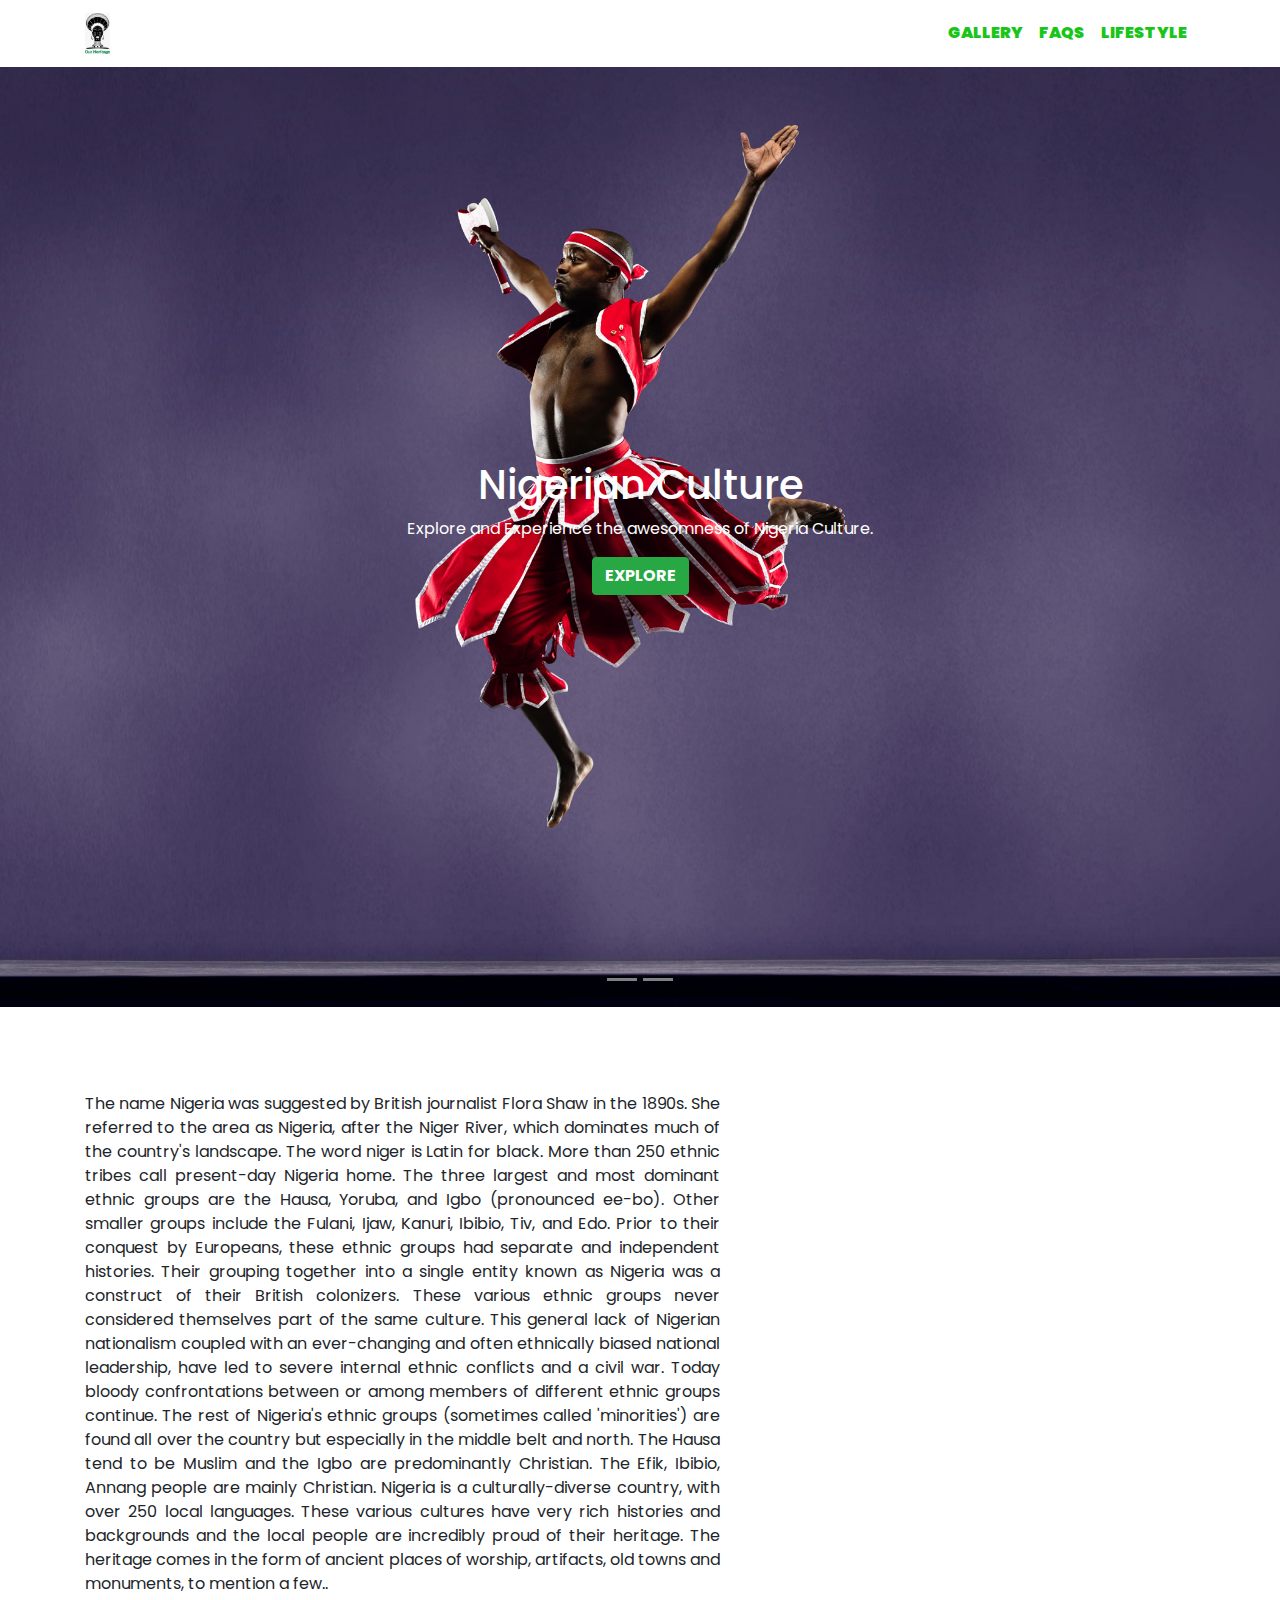
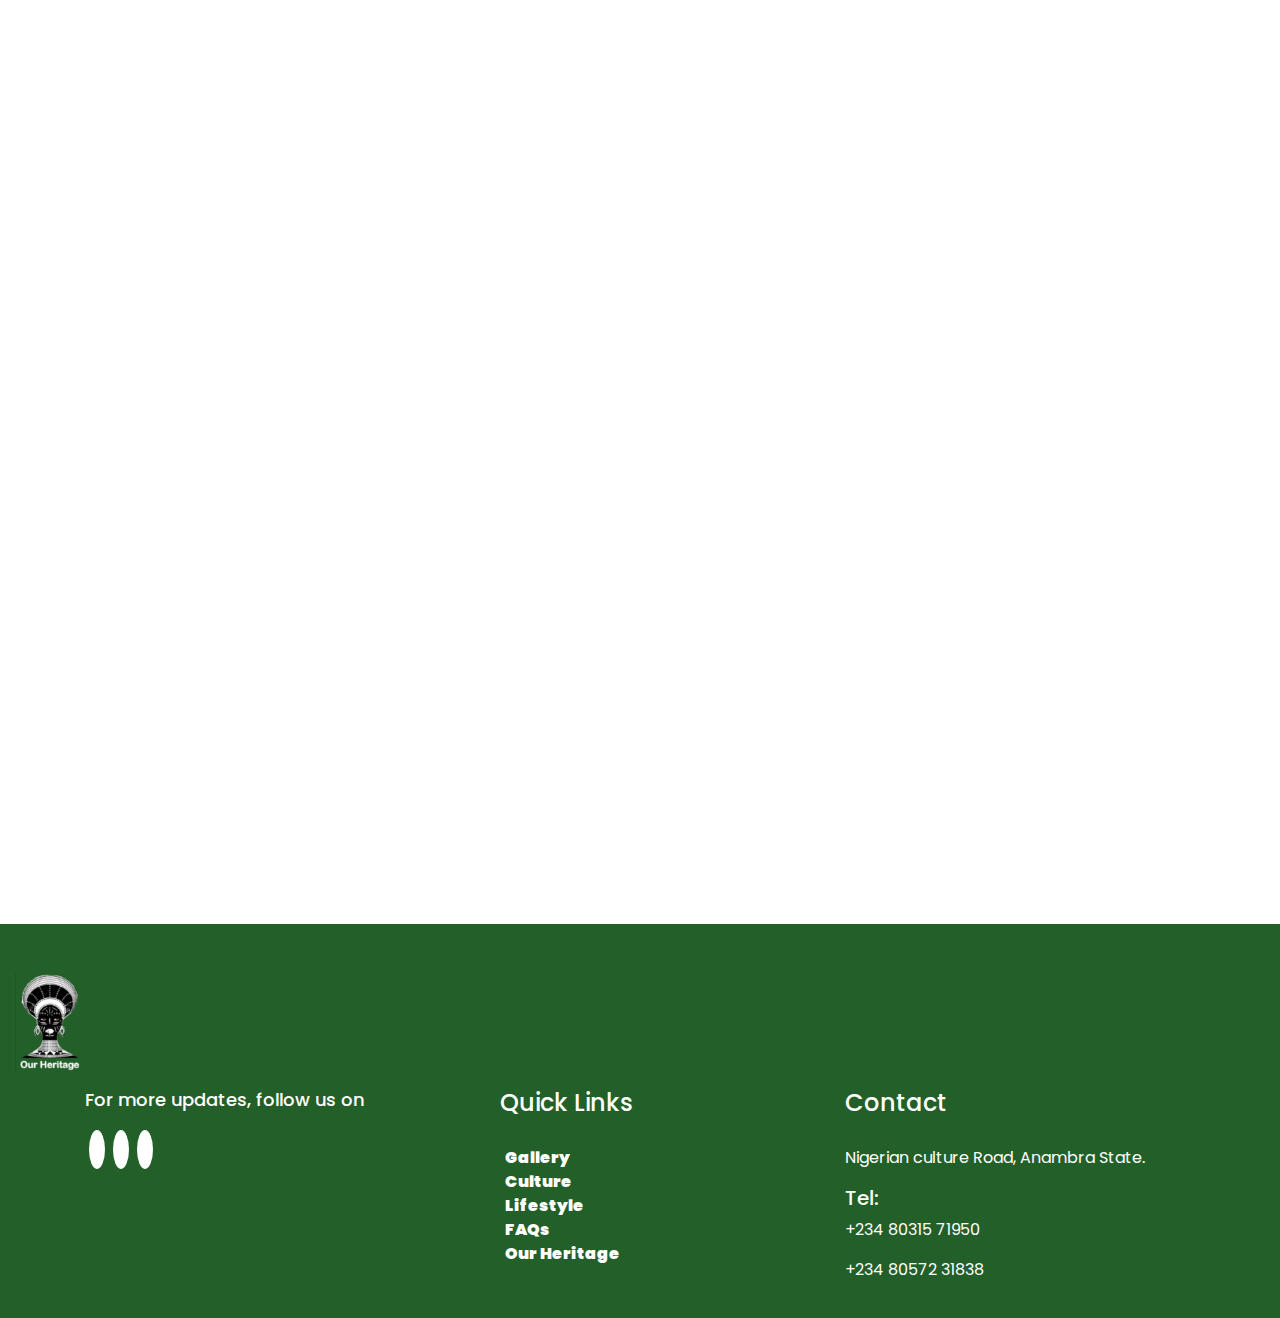
<file: index.html>
<!DOCTYPE html>
<html lang="eng">
<html>
<head>
	<meta charset="UTF-8">
    <meta name="viewport" content="width=device-width, initial-scale=1.0">
    <meta http-equiv="X-UA-Compatible" content="ie=edge">
	<title>Index page</title>
	<link rel="stylesheet" href="https://stackpath.bootstrapcdn.com/bootstrap/4.3.1/css/bootstrap.min.css"integrity="sha384-ggOyR0iXCbMQv3Xipma34MD+dH/1fQ784/j6cY/iJTQUOhcWr7x9JvoRxT2MZw1T" crossorigin="anonymous">
    <link rel="stylesheet" href="https://use.fontawesome.com/releases/v5.6.3/css/all.css" integrity="sha384-UHRtZLI+pbxtHCWp1t77Bi1L4ZtiqrqD80Kn4Z8NTSRyMA2Fd33n5dQ8lWUE00s/" crossorigin="anonymous">

    <link rel="stylesheet" href="css/index.css" />
    <link rel="stylesheet" href="https://cdnjs.cloudflare.com/ajax/libs/animate.css/3.7.2/animate.min.css">
    <script src="https://cdnjs.cloudflare.com/ajax/libs/wow/1.1.2/wow.min.js"></script>
	<link rel="stylesheet" href="https://cdnjs.cloudflare.com/ajax/libs/animate.css/3.7.0/animate.css">
</head>
<body>
<!-- NAVBAR STARTS -->

	<div class="mt-5">
        <nav class="navbar navbar-expand-lg navbar-light scrolling-navbar fixed-top">
            <div class="container">
                <a class="navbar-brand" href="index.html"><img style="width: 25px;" src="logo.jpg"
                        alt=""></a>
                <button class="navbar-toggler" data-target="#my-nav" data-toggle="collapse" aria-controls="my-nav"
                    aria-expanded="false" aria-label="Toggle navigation">
                    <span class="navbar-toggler-icon"></span>
                </button>
                <div id="my-nav" class="collapse navbar-collapse">
                    <ul class="navbar-nav ml-auto">
                        <li class="nav-item active">
                            <a class="nav-link text-dark" href="gallery.html">GALLERY</a>
                        </li>
                        <li class="nav-item">
                            <a class="nav-link text-dark" href="faq.html">FAQS</a>
                        </li>
                            <li class="nav-item">
                            <a class="nav-link text-dark" href="lifestyle.html">LIFESTYLE</a>
                        </li>

                    </ul>
                </div>
            </div>

        </nav>
    </div>
    <!-- NAVBAR END!! -->


<!-- CAROUSEL BEGINS -->
    <section >
    <div id="slider-animation" class="carousel slide" data-ride="carousel"style="height: 50%;">

  <!-- Indicators -->
  <ul class="carousel-indicators">
    <li class="d-none d-md-block" data-target="#slider-animation" data-slide-to="0" class="active"></li>
    <li class="d-none d-md-block" data-target="#slider-animation" data-slide-to="1"></li>
    <!-- <li data-target="#slider-animation" data-slide-to="2"></li> -->
  </ul>

  <!-- The slideshow -->
  <div class="carousel-inner " >
    <div class="carousel-item active ">
      <img class="slider" src="slider1.jpg"  alt="Los Angeles">
        <div class="text-box  ">
            <h1 class="wow slideInRight  " data-wow-duration="2s">Nigerian Culture</h1>
            <p class="wow fadeInUp " data-wow-duration="2s">Explore and Experience the awesomness of Nigeria Culture.</p>
            <button class="btn btn-success">
            	<a href="heritage.html">EXPLORE</a>
            </button>
        </div>
    </div>
    <!-- <div class="carousel-item">
      <img class="slider"  src="slider2.jpg"  alt="slider2">
    <div class="text-box ">
            <h1 class="wow slideInUp" data-wow-duration="2s" >Nigerian Culture</h1>
            <p class="wow fadeInDown" data-wow-duration="2s">Explore and Experience the awesomness of Nigeria Culture. </p>
            <button class="btn btn-success">
            	<a href="heritage.html">EXPLORE</a>
            </button>
        </div>
    </div> -->
    <div class="carousel-item">
      <img class="slider" src="slider3.jpg"  alt="slider3">
    <div class="text-box ">
            <h1 class="wow fadeInUp" data-wow-duration="2s">Nigerian Culture</h1>
            <p class="wow fadeInUp" data-wow-duration="2s">Explore and Experience the awesomness of Nigeria Culture. </p>
            <button class="btn btn-success">
            	<a href="heritage.html">EXPLORE</a>
            </button>
        </div>
    </div>
  </div>

  <!-- Left and right controls -->
  
</div>
</div>
    
</section>
<!-- CAROUSEL ENDS!! -->


<!-- ABOUT OUR HERITAGE -->
<div class="container ">
<div class="row pt-5">
	<div class="col-12 col-lg-7   text-justify">
		<h2 class="display-2 heritage text-center wow fadeInLeft" data-wow-duration="4s" >ABOUT OUR HERITAGE</h2>
		<p> The name Nigeria was suggested by British journalist Flora Shaw in the 1890s. She referred to the area as Nigeria, after the Niger River, which dominates much of the country's landscape. The word niger is Latin for black.

			More than 250 ethnic tribes call present-day Nigeria home. The three largest and most dominant ethnic groups are the Hausa, Yoruba, and Igbo (pronounced ee-bo). Other smaller groups include the Fulani, Ijaw, Kanuri, Ibibio, Tiv, and Edo. Prior to their conquest by Europeans, these ethnic groups had separate and independent histories. Their grouping together into a single entity known as Nigeria was a construct of their British colonizers. These various ethnic groups never considered themselves part of the same culture. This general lack of Nigerian nationalism coupled with an ever-changing and often ethnically biased national leadership, have led to severe internal ethnic conflicts and a civil war. Today bloody confrontations between or among members of different ethnic groups continue.


		 The rest of Nigeria's ethnic groups (sometimes called 'minorities') are found all over the country but especially in the middle belt and north. The Hausa tend to be Muslim and the Igbo are predominantly Christian. The Efik, Ibibio, Annang people are mainly Christian.
		 Nigeria is a culturally-diverse country, with over 250 local languages. These various cultures have very rich histories and backgrounds and the local people are incredibly proud of their heritage. The heritage comes in the form of ancient places of worship, artifacts, old towns and monuments, to mention a few..</p>
	</div>
	<div class="col-12 pt-5 col-lg-5 d-block  wow fadeInDown" data-wow-duration="2s">
		<img src="heri1.png" style="width: 100%; height: 80%;">
	</div>
</div>
</div>
<!-- OUR HERITAGE ENDS -->

<!-- LIFE STYLE -->
<div class="container pt-5">
<div class="row">
	<div class="col-6 col-md-3 culture">
		<div class="border border-success  shadow p-3 mb-5 bg-white rounded wow fadeInLeft" data-wow-duration="4s">
			<img style="width: 100%;" src="food.jpg">
			<center>
				<a class="text-success" href="culture.html#food">FOOD</a>
			</center>
		</div>
		
	</div>
	<div class="col-6 col-md-3 culture">
		<div class="border border-success  shadow p-3 mb-5 bg-white rounded wow fadeInLeft" data-wow-duration="4s">
			<img style="width: 100%;" src="religion.jpg">
			<center>
				<a class="text-success" href="culture.html#Religion">RELIGION</a>
			</center>	
		</div>
		
	</div>
	<div class="col-6 col-md-3 culture">
		<div class="border border-success  shadow p-3 mb-5 bg-white rounded wow fadeInRight" data-wow-duration="4s">
			<img style="width: 78%;" src="attire.jpg">
			<center>
				<a  class="text-success"href="culture.html#attire">ATTIRE</a>
			</center>
		</div>
		
	</div>

	<div class="col-6 col-md-3 culture">
		<div class="border border-success  shadow p-3 mb-5 bg-white rounded wow fadeInRight" data-wow-duration="4s">
			<img style="width: 100%;" src="lang.jpg">
			<center>
				<a class="text-success" href="culture.html#Language">LANGUAGE</a>
			</center>
		</div>
		
	</div>
</div>

<!-- LIFE STYLE ENDS -->


<!-- OUR STORY -->
<div class="display-2 heritage pt-5 text-center wow fadeInRight" data-wow-duration="4s">
		Our Story
	</div>
<div class="row  pt-3">
	
	<div class="col-12 col-md-4">
		<div class="shadow p-3 mb-5 bg-white rounded wow fadeInUp"data-wow-duration="4s">
			<h4 class="heritage text-center">IGBO</h4>
			<p class="text-justify">The Igbo are the second largest group of people living in southern Nigeria. They are one of the three major tribes in Nigeria. The Although Igbos are mostly Christians today, they have a deep and original culture.
			<P class="text-justify pt-2">
			Eri, the god-like founder of Nri, is believed to have settled the region around 948 with other related Igbo cultures following after in the 13th century. The first Eze Nri (King of Nri) Ìfikuánim followed directly after him. According to Igbo oral tradition, his reign started in 1043.......<a href="lifestyle.html#igboOrigin">READ MORE</a></p>
		</P>
		</div>
	</div>

   <div class="col-12 col-md-4">
	<div class="shadow p-3 mb-5 bg-white rounded wow fadeInRight" data-wow-duration="4s">
		<h4 class="heritage text-center">HAUSA</h4>
		<p class="text-justify">The Hausa states, also known as the Hausaland, were independent political entities founded by the Hausa people, and situated between the River Niger and Lake Chad.Irrespective of their placements, they had a common language, laws, and customs. The Hausas specialized in blacksmithing, fishing, hunting, agriculture, and salt-mining. By around the 1500s, the northern city of Kano had become the most powerful, and was a major trading center in ivory, gold, slave trade, salt, cloth, leather, and grains...........
		<a href="lifestyle.html#hausaOrigin">READ MORE</a></p>
		
	</div>
</div>

<div class="col-12 col-md-4"> 
<div class=" shadow p-3 mb-5 bg-white rounded wow fadeInRight" data-wow-duration="4s">
	<h4 class="heritage text-center">YORUBA</h4>
	<p class="text-justify">The ''Yorubas'' are the descendants of Ham who was the third son of Noah. They are the direct ancestors of Cush, the son of Ham, and the black Cushite migrants and settlers that refused to go to Africa with the other descendants of Cush and his son Nimrod but that rather chose to settle in the ancient Cities of Mecca and Medina in what is presently known as Saudi Arabia. They were there as settlers for thousands of years and they constituted a prosperous powerful, large and respected minority within the larger Arab community..............<a href="lifestyle.html#yorubaOrigin">READ MORE</a></p>
</div>
</div>
</div>
</div>
<!-- OUR STORY ENDS -->

<!-- footer starts -->
<footer>
	<div class="container-fluid pt-5">
	
			<img class="imgLogo" src="logo2.png" width="70">
	</div>
<div class="container">
	<div class="row pt-3">

        <div class="col-sm-4 col-6">
        	<h4 class="updates">
        		 For more updates, follow us on
        	</h4>
        	<p>
        		<a style="background-color: white;" class="rounded-circle border-0 p-2 m-1" href="https://www.facebook.com">
        			<i class="fab fa-facebook-square text-success"></i>
        		</a>
        		<a style="background-color: white;" class="rounded-circle border-0 p-2 m-1" href="https://www.instagram.com">
        			<i class="fab fa-instagram text-success"></i>
        		</a>
        		<a style="background-color: white;" class="rounded-circle border-0 p-2 m-1" href="https://www.twitter.com">
        			<i class="fab fa-twitter text-success"></i>
        		</a>
        	</p>
        </div>
        <div class="col-sm-4 col-6">
        	<h4 class="Quick">Quick Links</h4>
        	<div>
        		<ul>
        			<li><a href="gallery.html">Gallery</a></li>
        			<li><a href="culture.html">Culture</a></li>
        			<li><a href="lifestyle.html">Lifestyle</a></li>
        			<li><a href="faq.html">FAQs</a></li>
        			<li><a href="heritage.html">Our Heritage</a></li>
        		</ul>
        	</div>
        </div>
        <div class="col-12 col-sm-4">
        	<h4 style="color: white; padding-bottom: 20px;">Contact</h4>
        	<p style="color: white;">Nigerian culture Road, Anambra State.</p>
        	<div>
        		<h5 style="color: white;">Tel:</h5>
        		<p style="color: white;"> +234 80315 71950</p>
        		<p style="color: white;"> +234 80572 31838</p>
        	</div>
        </div>
	</div>	
	</div>
</footer>


    
	<script src="https://cdnjs.cloudflare.com/ajax/libs/jquery/3.4.1/jquery.slim.min.js"></script>
    <script src="https://cdnjs.cloudflare.com/ajax/libs/popper.js/1.15.0/umd/popper.min.js"></script>
    <script src="https://cdnjs.cloudflare.com/ajax/libs/twitter-bootstrap/4.3.1/js/bootstrap.min.js"></script>
   

<script>
	 wow = new WOW(
      {
        animateClass: 'animated',
        offset:       100,
        callback:     function(box) {
          console.log("WOW: animating <" + box.tagName.toLowerCase() + ">")
        }
      }
    );
    wow.init();
    document.getElementById('moar').onclick = function() {
      var section = document.createElement('section');
      section.className = 'section--purple wow fadeInDown';
      this.parentNode.insertBefore(section, this);
    };
</script>

</body>
</html>
</file>
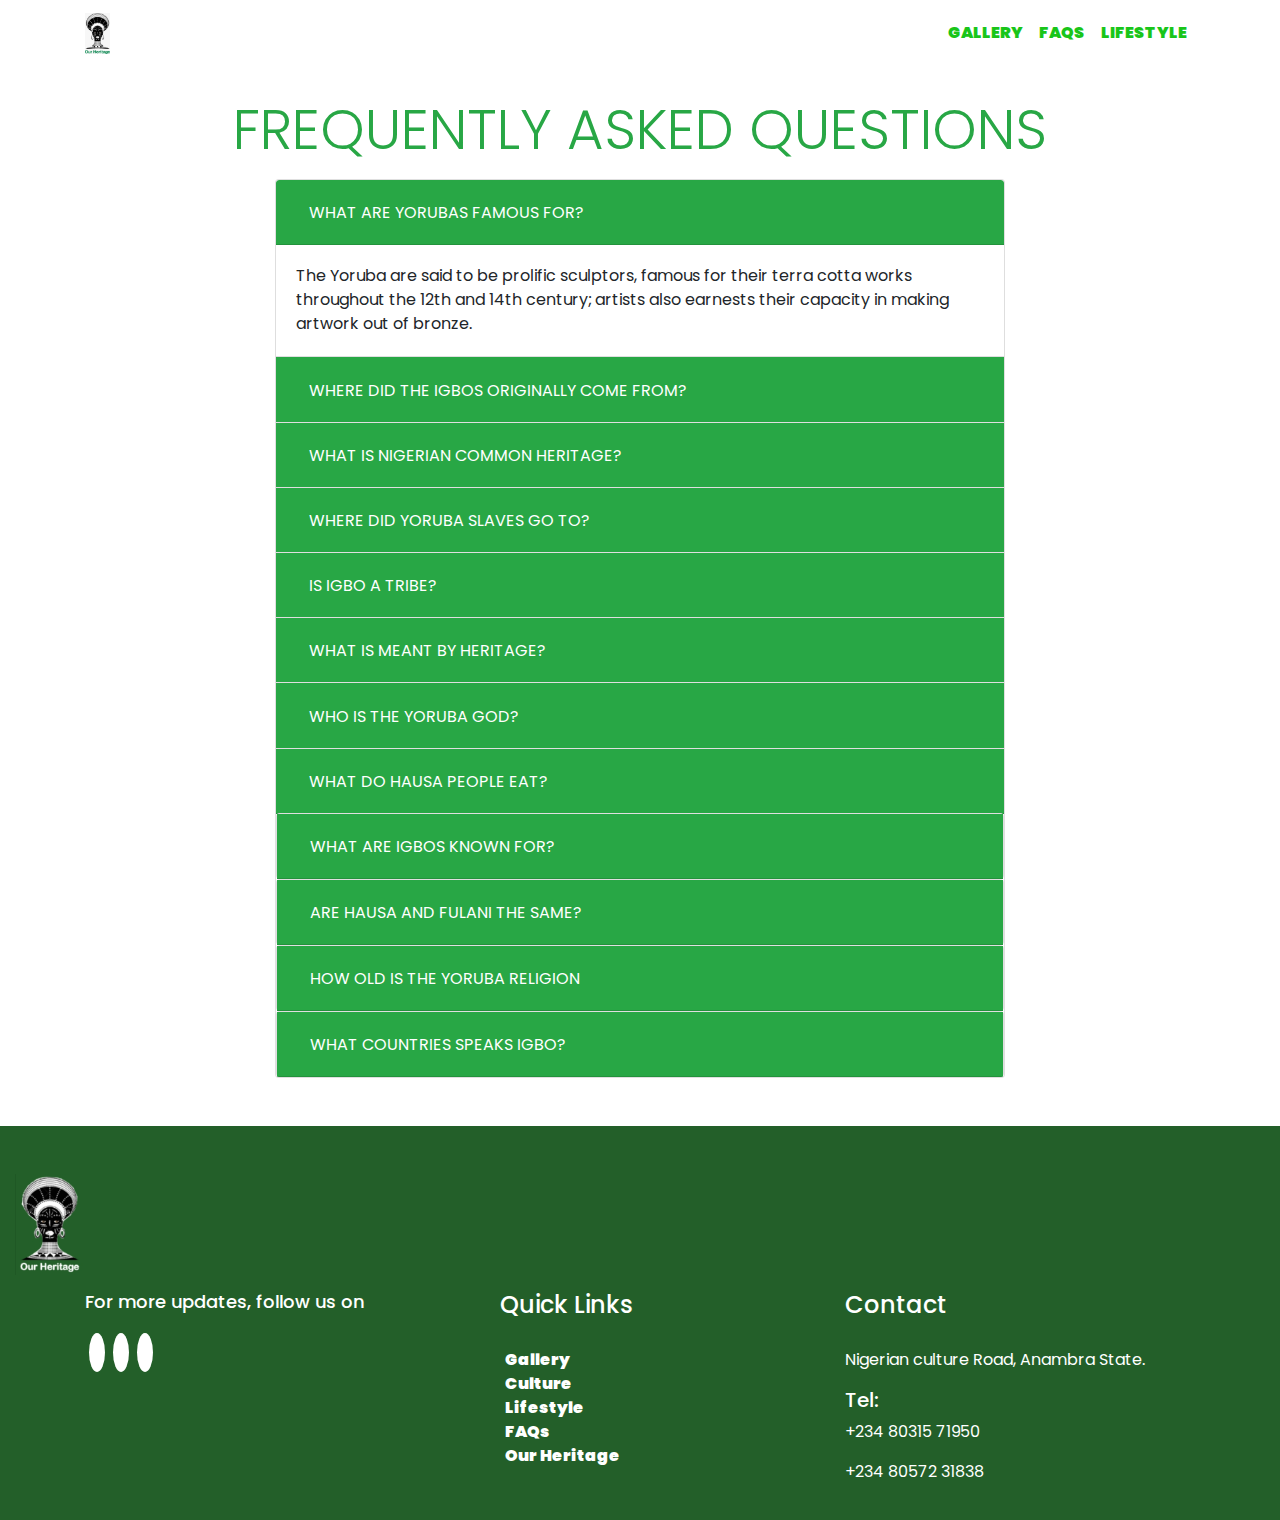
<file: faq.html>
<!DOCTYPE html>
<html lang="eng">
<html>
<head>
	<meta charset="UTF-8">
    <meta name="viewport" content="width=device-width, initial-scale=1.0">
    <meta http-equiv="X-UA-Compatible" content="ie=edge">
	<title>FAQ</title>
	<link rel="stylesheet" href="https://stackpath.bootstrapcdn.com/bootstrap/4.3.1/css/bootstrap.min.css"integrity="sha384-ggOyR0iXCbMQv3Xipma34MD+dH/1fQ784/j6cY/iJTQUOhcWr7x9JvoRxT2MZw1T" crossorigin="anonymous">
    <link rel="stylesheet" href="https://use.fontawesome.com/releases/v5.6.3/css/all.css" integrity="sha384-UHRtZLI+pbxtHCWp1t77Bi1L4ZtiqrqD80Kn4Z8NTSRyMA2Fd33n5dQ8lWUE00s/" crossorigin="anonymous">
    <link rel="stylesheet" type="text/css" href="css/faq.css">
	<link rel="stylesheet" href="css/index.css" />
    <link rel="stylesheet" href="https://cdnjs.cloudflare.com/ajax/libs/animate.css/3.7.2/animate.min.css">
    <script src="https://cdnjs.cloudflare.com/ajax/libs/wow/1.1.2/wow.min.js"></script>
	<link rel="stylesheet" href="https://cdnjs.cloudflare.com/ajax/libs/animate.css/3.7.0/animate.css">
</head>
<body>

<!-- NAVBAR STARTS -->

	<div class="mt-5">
        <nav class="navbar navbar-expand-lg navbar-light scrolling-navbar fixed-top">
            <div class="container">
                <a class="navbar-brand" href="index.html"><img style="width: 25px;" src="logo.jpg"
                        alt=""></a>
                <button class="navbar-toggler" data-target="#my-nav" data-toggle="collapse" aria-controls="my-nav"
                    aria-expanded="false" aria-label="Toggle navigation">
                    <span class="navbar-toggler-icon"></span>
                </button>
                <div id="my-nav" class="collapse navbar-collapse">
                    <ul class="navbar-nav ml-auto">
                        <li class="nav-item active">
                            <a class="nav-link text-dark" href="gallery.html">GALLERY</a>
                        </li>
                        <li class="nav-item">
                            <a class="nav-link text-dark" href="faq.html">FAQS</a>
                        </li>
                            <li class="nav-item">
                            <a class="nav-link text-dark" href="lifestyle.html">LIFESTYLE</a>
                        </li>

                    </ul>
                </div>
            </div>

        </nav>
    </div>
    <!-- NAVBAR END!! -->

    <b>
    	<h1 class="display-4 text-success text-center wow slideInRight pt-5 " data-wow-duration="2s">FREQUENTLY ASKED QUESTIONS</h1>
    </b>	
<div class="container pt-2">
<div class="row mb-5">
<div class="col-12 col-lg-8 offset-lg-2">	
<div class="accordion" id="accordionExample">
  <div class="card ">
    <div class="card-header bg-success" id="headingOne">
      <h2 class="mb-0 ">
        <button  class="display-4 btn btn-xlg btn-link text-white" type="button" data-toggle="collapse" data-target="#collapseOne" aria-expanded="true" aria-controls="collapseOne">
          WHAT ARE YORUBAS FAMOUS FOR? 
          

        </button>

      </h2>
    </div>

    <div id="collapseOne" class="collapse show" aria-labelledby="headingOne" data-parent="#accordionExample">
      <div class="card-body">
        The Yoruba are said to be prolific sculptors, famous for their terra cotta works throughout the 12th and 14th century; artists also earnests their capacity in making artwork out of bronze.
      </div>
    </div>
  </div>
  <div class="card">
    <div class="card-header bg-success" id="headingTwo">
      <h2 class="mb-0">
        <button class="display-4 btn btn-link text-white collapsed" type="button" data-toggle="collapse" data-target="#collapseTwo" aria-expanded="false" aria-controls="collapseTwo">
          WHERE DID THE IGBOS ORIGINALLY COME FROM?
        </button>
      </h2>
    </div>
    <div id="collapseTwo" class="collapse" aria-labelledby="headingTwo" data-parent="#accordionExample">
      <div class="card-body">
        According to popular believe, Nri Kingdom people originated from king-figure Eri. This mysterious king was described as "sky being". Igbos trace their origin back to the divine ancestor. The Nri Kingdom was theocratic or religion-oriented state of the central area of Igbo territory.
      </div>
    </div>
  </div>
  <div class="card">
    <div class="card-header bg-success" id="headingThree">
      <h2 class="mb-0">
        <button class="display-4 btn btn-link text-white collapsed" type="button" data-toggle="collapse" data-target="#collapseThree" aria-expanded="false" aria-controls="collapseThree">
          WHAT IS NIGERIAN COMMON HERITAGE?
        </button>
      </h2>
    </div>
    <div id="collapseThree" class="collapse" aria-labelledby="headingThree" data-parent="#accordionExample">
      <div class="card-body">
        The rest of Nigeria's ethnic groups (sometimes called 'minorities') are found all over the country but especially in the middle belt and north. The Hausa tend to be Muslim and the Igbo are predominantly Christian. The Efik, Ibibio, Annang people are mainly Christian.
      </div>
    </div>
  </div>
  <div class="card">
    <div class="card-header bg-success" id="headingFour">
      <h2 class="mb-0">
        <button class="display-4 btn btn-link text-white collapsed" type="button" data-toggle="collapse" data-target="#collapseFour" aria-expanded="false" aria-controls="collapseFour">
          WHERE DID YORUBA SLAVES GO TO?
        </button>
      </h2>
    </div>
    <div id="collapseFour" class="collapse" aria-labelledby="headingFour" data-parent="#accordionExample">
      <div class="card-body">
        The first Yoruba people who arrived to the United States were imported as slaves from Nigeria and Benin during the Atlantic slave trade.
      </div>
    </div>
  </div>

  <div class="card">
    <div class="card-header bg-success" id="headingFive">
      <h2 class="mb-0">
        <button class="display-4 btn btn-link text-white collapsed" type="button" data-toggle="collapse" data-target="#collapseFive" aria-expanded="false" aria-controls="collapseFive">
          IS IGBO A TRIBE?
        </button>
      </h2>
    </div>
    <div id="collapseFive" class="collapse" aria-labelledby="headingFive" data-parent="#accordionExample">
      <div class="card-body">
        The Igbo people, natively called Ndi Igbo and also spelt as Ibo or Eboe, are the third largest ethnic group in Nigeria. The tribe comes after the second-placed Yoruba ethnic group from the western part of Nigeria and the leading Fulani-Hausa ethnic group from the northern part of the country.
      </div>
    </div>
  </div>

  <div class="card">
    <div class="card-header bg-success" id="headingSix">
      <h2 class="mb-0">
        <button class="display-4 btn btn-link text-white collapsed" type="button" data-toggle="collapse" data-target="#collapseSix" aria-expanded="false" aria-controls="collapseSix">
          WHAT IS MEANT BY HERITAGE?
        </button>
      </h2>
    </div>
    <div id="collapseSix" class="collapse" aria-labelledby="headingSix" data-parent="#accordionExample">
      <div class="card-body">
        Heritage is the full range of our inherited traditions, monuments, objects, and culture. Most important, it is the range of contemporary activities, meanings, and behaviors that we draw from them. Heritage includes, but is much more than preserving, excavating, displaying, or restoring a collection of old things.
      </div>
    </div>
  </div>

  <div class="card">
    <div class="card-header bg-success" id="headingSeven">
      <h2 class="mb-0">
        <button class="display-4 btn btn-link text-white collapsed" type="button" data-toggle="collapse" data-target="#collapseSeven" aria-expanded="false" aria-controls="collapseSeven">
          WHO IS THE YORUBA GOD?
        </button>
      </h2>
    </div>
    <div id="collapseSeven" class="collapse" aria-labelledby="headingSeven" data-parent="#accordionExample">
      <div class="card-body">
        One myth highlights Oshun as the central figure in the creation of human beings. The Yoruba people believe that the orishas were sent by Olodumare, who is considered the Supreme God, to populate the Earth. Oshun, being one of the original 17 sent to Earth, was the only female deity.
      </div>
    </div>
  </div>

  <div class="card">
    <div class="card-header bg-success" id="headingEight">
      <h2 class="mb-0">
        <button class="display-4 btn btn-link text-white collapsed" type="button" data-toggle="collapse" data-target="#collapseEight" aria-expanded="false" aria-controls="collapseEight">
          WHAT DO HAUSA PEOPLE EAT?
        </button>
      </h2>
    </div>
    <div id="collapseEight" class="collapse" aria-labelledby="headingEight" data-parent="#accordionExample">
      <div class="card-body">
       Hausa food consists of vegetables, porridges, soups, and also meat, dairy products, and fish. A necessity for every Hausa home is the Kola nut. One of the most beloved Nigerian food by Hausa people is Tuwo with Kuka soup
    </div>
  </div>

  <div class="card">
    <div class="card-header bg-success" id="headingNine">
      <h2 class="mb-0">
        <button class="display-4 btn btn-link text-white collapsed" type="button" data-toggle="collapse" data-target="#collapseNine" aria-expanded="false" aria-controls="collapseNine">
          WHAT ARE IGBOS KNOWN FOR?
        </button>
      </h2>
    </div>
    <div id="collapseNine" class="collapse" aria-labelledby="headingNine" data-parent="#accordionExample">
      <div class="card-body">
        Igbos are well known for their variety of soups, made from locally grown vegetables, fruits and seeds. The most popular Igbo soups are oha, nsala, akwu, okazi and ofe owerri. The Igbo people have a traditional religious belief that there is one creator, called 'Chineke' or 'Chukwu
      </div>
    </div>
  </div>

  <div class="card">
    <div class="card-header bg-success" id="headingTen">
      <h2 class="mb-0">
        <button class="display-4 btn btn-link text-white collapsed" type="button" data-toggle="collapse" data-target="#collapseTen" aria-expanded="false" aria-controls="collapseTen">
          ARE HAUSA AND FULANI THE SAME?
        </button>
      </h2>
    </div>
    <div id="collapseTen" class="collapse" aria-labelledby="headingTen" data-parent="#accordionExample">
      <div class="card-body">
        The Hausa are Farmers, whereas the Fulani are traditionally Nomads/Semi-Nomads. You will find Fulani in every West African country and some Central African countries, whereas Hausa are concentrated mainly in Nigeria and Niger Republic (with a few Hausawa in Ghana, Burkina Faso, Ivory Coast, Sudan, Chad and Cameroon).
      </div>
    </div>
  </div>

  <div class="card">
    <div class="card-header bg-success" id="headingEleven">
      <h2 class="mb-0">
        <button class="display-4 btn btn-link collapsed text-white" type="button" data-toggle="collapse" data-target="#collapseEleven" aria-expanded="false" aria-controls="collapseEleven">
          HOW OLD IS THE YORUBA RELIGION
        </button>
      </h2>
    </div>
    <div id="collapseEleven" class="collapse" aria-labelledby="headingEleven" data-parent="#accordionExample">
      <div class="card-body">
        History of the Yoruba people. The documented history of the Yoruba people begins with the Oyo Empire, which became dominant in the early 17th century. The older traditions of the formerly dominant Ile-Ife kingdom are largely oral in nature
      </div>
    </div>
  </div>

  <div class="card">
    <div class="card-header bg-success" id="headingTwelve">
      <h2 class="mb-0">
        <button class="display-4 btn btn-link text-white collapsed" type="button" data-toggle="collapse" data-target="#collapseTwelve" aria-expanded="false" aria-controls="collapseTwelve">
          WHAT COUNTRIES SPEAKS IGBO?
        </button>
      </h2>
    </div>
    <div id="collapseTwelve" class="collapse" aria-labelledby="headingTwelve" data-parent="#accordionExample">
      <div class="card-body">
        Igbo is one of the official languages of Nigeria. It is spoken in the Southern Delta states of Abia, Anambra, Ebonyi, Enugu, and Imo, as well as in the northeast of the Delta state and in the southeast of the Rivers state.
      </div>
    </div>
  </div>
</div>
</div>
</div>
</div>
</div>


<!-- footer starts -->
<footer>
  <div class="container-fluid pt-5">
  
      <img class="imgLogo" src="logo2.png" width="70">
  </div>
<div class="container">
  <div class="row pt-3">

        <div class="col-sm-4 col-6">
          <h4 class="updates">
             For more updates, follow us on
          </h4>
          <p>
            <a style="background-color: white;" class="rounded-circle border-0 p-2 m-1" href="https://www.facebook.com">
              <i class="fab fa-facebook-square text-success"></i>
            </a>
            <a style="background-color: white;" class="rounded-circle border-0 p-2 m-1" href="https://www.instagram.com">
              <i class="fab fa-instagram text-success"></i>
            </a>
            <a style="background-color: white;" class="rounded-circle border-0 p-2 m-1" href="https://www.twitter.com">
              <i class="fab fa-twitter text-success"></i>
            </a>
          </p>
        </div>
        <div class="col-sm-4 col-6">
          <h4 class="Quick">Quick Links</h4>
          <div>
            <ul>
              <li><a href="gallery.html">Gallery</a></li>
              <li><a href="culture.html">Culture</a></li>
              <li><a href="lifestyle.html">Lifestyle</a></li>
              <li><a href="faq.html">FAQs</a></li>
              <li><a href="heritage.html">Our Heritage</a></li>
            </ul>
          </div>
        </div>
        <div class="col-12 col-sm-4">
          <h4 style="color: white; padding-bottom: 20px;">Contact</h4>
          <p style="color: white;">Nigerian culture Road, Anambra State.</p>
          <div>
            <h5 style="color: white;">Tel:</h5>
            <p style="color: white;"> +234 80315 71950</p>
            <p style="color: white;"> +234 80572 31838</p>
          </div>
        </div>
  </div>  
  </div>
</footer>
	<script src="https://cdnjs.cloudflare.com/ajax/libs/jquery/3.4.1/jquery.slim.min.js"></script>
    <script src="https://cdnjs.cloudflare.com/ajax/libs/popper.js/1.15.0/umd/popper.min.js"></script>
    <script src="https://cdnjs.cloudflare.com/ajax/libs/twitter-bootstrap/4.3.1/js/bootstrap.min.js"></script>
   

<script>
	 wow = new WOW(
      {
        animateClass: 'animated',
        offset:       100,
        callback:     function(box) {
          console.log("WOW: animating <" + box.tagName.toLowerCase() + ">")
        }
      }
    );
    wow.init();
    document.getElementById('moar').onclick = function() {
      var section = document.createElement('section');
      section.className = 'section--purple wow fadeInDown';
      this.parentNode.insertBefore(section, this);
    };
</script>
</body>
</html>
</file>
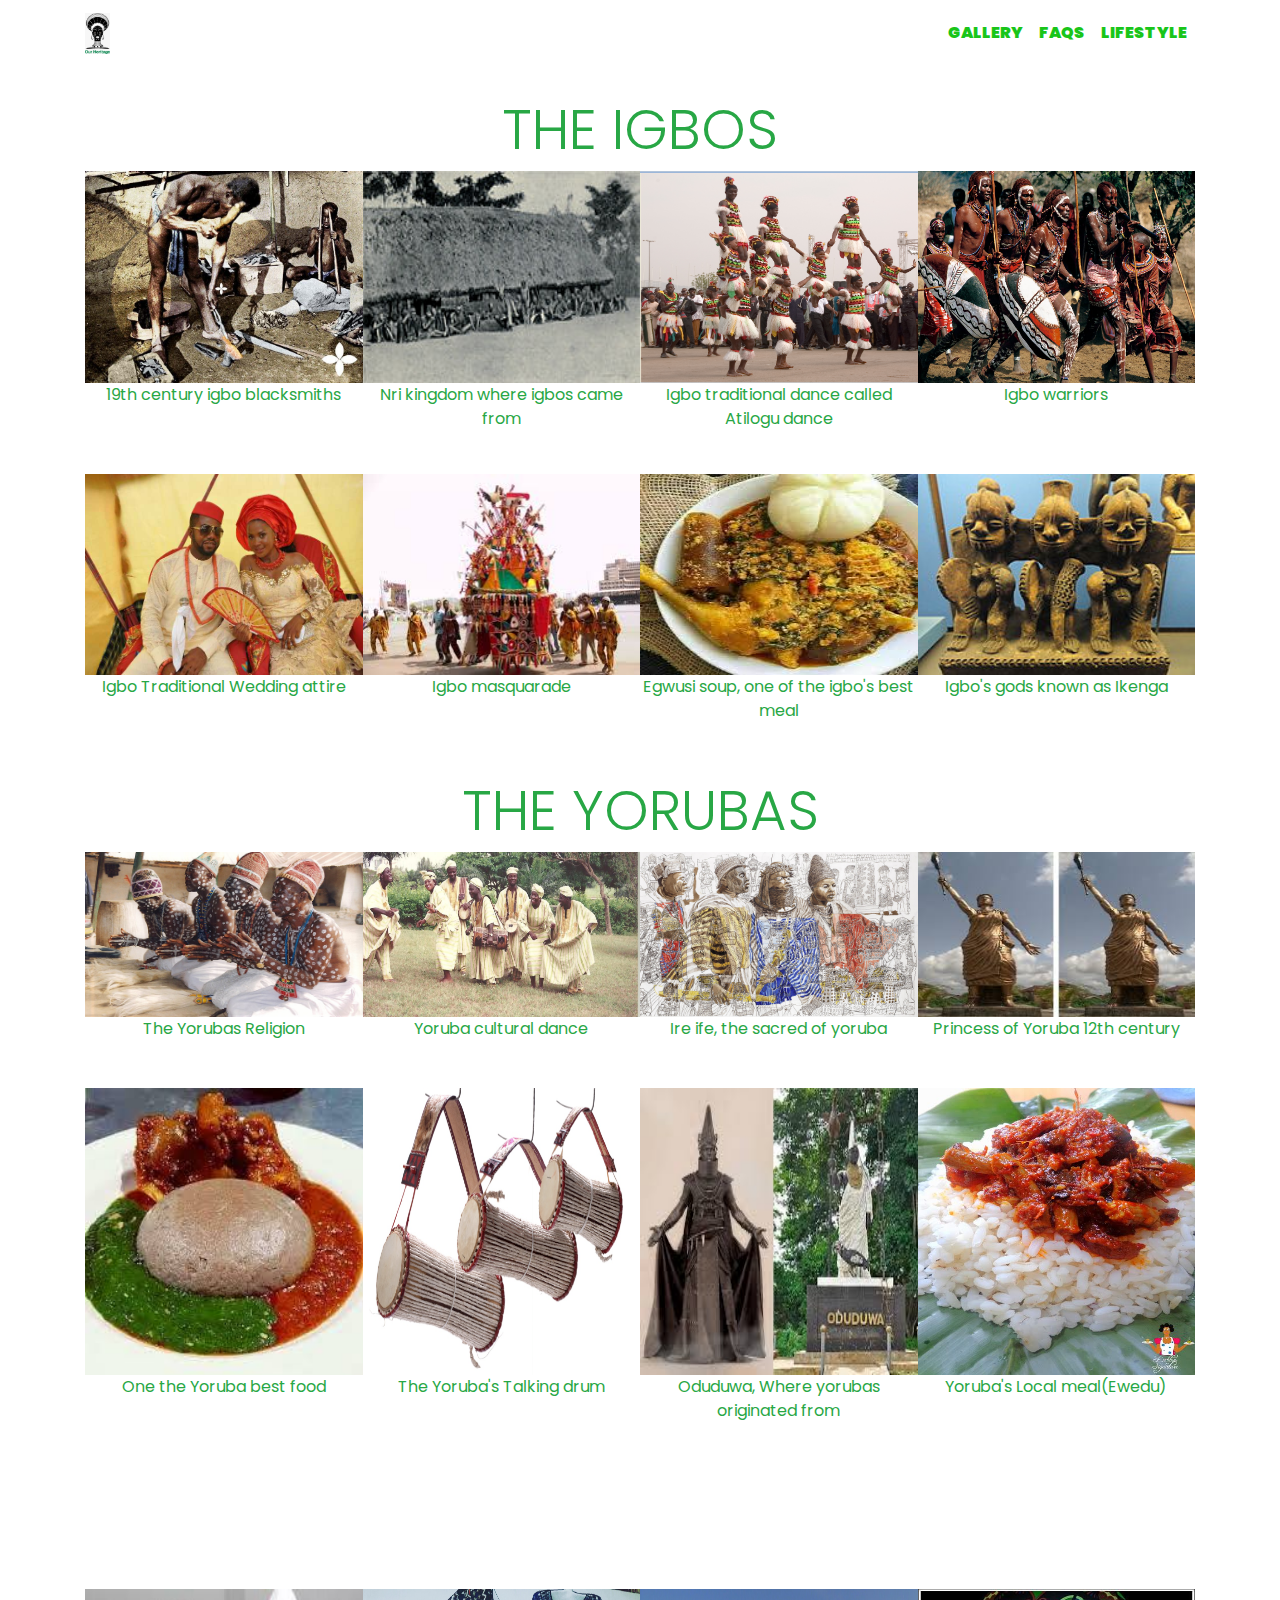
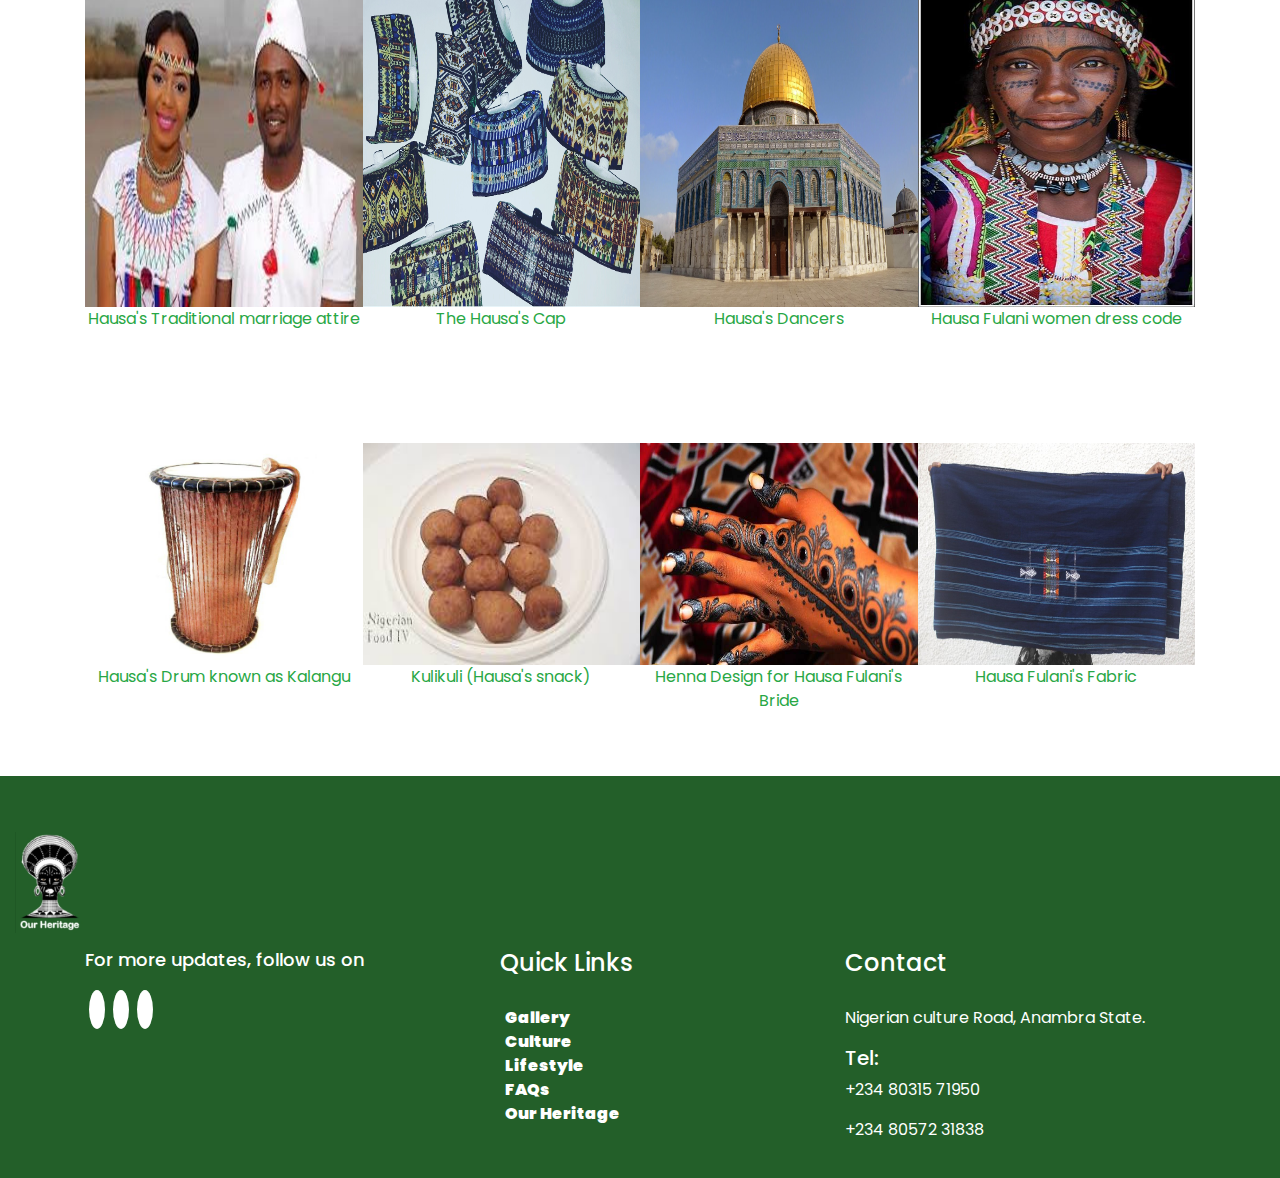
<file: gallery.html>
<!DOCTYPE html>
<html>
<head>
	<meta charset="UTF-8">
    <meta name="viewport" content="width=device-width, initial-scale=1.0">
    <meta http-equiv="X-UA-Compatible" content="ie=edge">
	<title>Gallery Page</title>
	<link rel="stylesheet" href="https://stackpath.bootstrapcdn.com/bootstrap/4.3.1/css/bootstrap.min.css" integrity="sha384-ggOyR0iXCbMQv3Xipma34MD+dH/1fQ784/j6cY/iJTQUOhcWr7x9JvoRxT2MZw1T" crossorigin="anonymous">
    <link rel="stylesheet" href="https://use.fontawesome.com/releases/v5.6.3/css/all.css" integrity="sha384-UHRtZLI+pbxtHCWp1t77Bi1L4ZtiqrqD80Kn4Z8NTSRyMA2Fd33n5dQ8lWUE00s/" crossorigin="anonymous">
    <link rel="stylesheet" href="https://cdnjs.cloudflare.com/ajax/libs/animate.css/3.7.2/animate.min.css">
    <script src="https://cdnjs.cloudflare.com/ajax/libs/wow/1.1.2/wow.min.js"></script>
	<link rel="stylesheet" href="https://cdnjs.cloudflare.com/ajax/libs/animate.css/3.7.0/animate.css">
	<link rel="stylesheet" type="text/css" href="css/gallery.css">
	<link rel="stylesheet" type="text/css" href="css/index.css">

</head>
<body>
    <!-- NAVBAR STARTS -->

	<div class="mt-5">
        <nav class="navbar navbar-expand-lg navbar-light scrolling-navbar fixed-top">
            <div class="container">
                <a class="navbar-brand" href="index.html"><img style="width: 25px;" src="logo.jpg"
                        alt=""></a>
                <button class="navbar-toggler" data-target="#my-nav" data-toggle="collapse" aria-controls="my-nav"
                    aria-expanded="false" aria-label="Toggle navigation">
                    <span class="navbar-toggler-icon"></span>
                </button>
                <div id="my-nav" class="collapse navbar-collapse">
                    <ul class="navbar-nav ml-auto">
                        <li class="nav-item active">
                            <a class="nav-link text-dark" href="gallery.html">GALLERY</a>
                        </li>
                        <li class="nav-item">
                            <a class="nav-link text-dark" href="faq.html">FAQS</a>
                        </li>
                            <li class="nav-item">
                            <a class="nav-link text-dark" href="lifestyle.html">LIFESTYLE</a>
                        </li>

                    </ul>
                </div>
            </div>

        </nav>
    </div>
    <!-- NAVBAR END!! -->
    <!-- image display -->
    <div class="container pt-5">
    	<h3 class="text-success text-center wow slideInRight display-4" data-wow-duration="4s">THE IGBOS</h3>
    	<div class="row no-gutters">
    		<div class="col-6 col-md-3">
    			<img class="imgCol" src="igbo1.jpg">
    			<p class="text-success text-center">19th century igbo blacksmiths</p>
    		</div>
    		<div class="col-6 col-md-3">
    			<img class="imgCol" src="igbo3.jpg">
    			<p class="text-success text-center"> Nri kingdom where igbos came from</p>
    		</div>
    		<div class="col-md-3 col-6">
    			<img  class="imgCol"src="igbo4.png">
    			<p class="text-success text-center">Igbo traditional dance called Atilogu dance</p>
    		</div>
    		<div class="col-md-3 col-6">
    			<img class="imgCol" src="igbo8.jpg">
    			<p class="text-success text-center">Igbo warriors</p>
    		</div>
    	</div>

    	<div class="row no-gutters pt-3 pt-md-0">
    		<div class="col-md-3 col-6">
    			<img class="imgCol" src="igbo2.png">
    			<p class="text-center text-success">Igbo Traditional Wedding attire</p>
    		</div>
    		<div class="col-md-3 col-6">
    			<img class="imgCol" src="igbo7.png">
    			<p class="text-success text-center">Igbo masquarade</p>
    		</div>
    		<div class="col-6 col-md-3">
    			<img class="imgCol" src="igbo6.png">
    			<p class="text-center text-success">Egwusi soup, one of the igbo's best meal </p>
    		</div>
    		<div class="col-md-3 col-6">
    			<img class="imgCol" src="igbo5.png">
    			<p class="text-center text-success">Igbo's gods known as Ikenga</p>
    		</div>
    	</div>
    </div>

       <div class="container"> 
       <h3 class="display-4 text-success text-center pt-3 wow slideInLeft" data-wow-duration="4s">THE YORUBAS</h3> 
    	<div class="row no-gutters">
    		<div class="col-6 col-md-3">
    			<img class="imgCol" src="yor1.jpg">
    			<p class="text-success text-center">The Yorubas Religion</p>
    		</div>
    		<div class="col-md-3 col-6">
    			<img class="imgCol" src="yor2.jpg">
    			<p class="text-center text-success">Yoruba cultural dance </p>
    		</div>
    		<div class="col-md-3 col-6">
    			<img class="imgCol" src="yor3.jpg">
    			<p class="text-center text-success">Ire ife, the sacred of yoruba</p>
    		</div>
    		<div class="col-md-3 col-6">
    			<img class="imgCol" src="yor4.png">
    			<p class=" text-success text-center">Princess of Yoruba 12th century</p>
    		</div>
    	</div>
    	<div class="row no-gutters">
    		<div class="col-md-3 col-6">
    			<img class="imgCol" src="yor5.png">
    			<p class="text-success text-center">One the Yoruba best food</p>
    		</div>
    		<div class="col-md-3 col-6">
    			<img class="imgCol" src="yor6.png">
    			<p class="text-center text-success">The Yoruba's Talking drum</p>
    		</div>
    		<div class="col-md-3 col-6">
    			<img class="imgCol" src="odu.png">
    			<p class="text-success text-center">Oduduwa, Where yorubas originated from</p>
    		</div>
    		<div class="col-md-3 col-6">
    			<img class="imgCol" src="ofadaRice.png">
    			<p class="text-success text-center">Yoruba's Local meal(Ewedu)</p>
    		</div>
    	</div>
    </div>

    <div class="container ">
    	<h3 class="text-center text-success wow rollIn pt-3 display-4" data-wow-duration="4s">THE HAUSAS</h3>
    	<div class="row no-gutters">
    		<div class="col-6 col-md-3">
    			<img class="imgCol" src="hau1.png">
    			<p class="text-success text-center">Hausa's Traditional marriage attire</p>
    		</div>
    		<div class="col-6 col-md-3">
    			<img class="imgCol" src="hau2.png">
    			<p class="text-center text-success">The Hausa's Cap</p>
    		</div>
    		<div class="col-md-3 col-6">
    			<img class="imgCol"  src="Mosque.png">
    			<p class="text-success text-center">Hausa's Dancers</p>
    		</div>
    		<div class="col-md-3 col-6">
    			<img class="imgCol" src="hau4.png">
    			<p class="text-success text-center">Hausa Fulani women dress code</p>
    		</div>
    	</div>

    	<div class="row no-gutters mb-3">
    		<div class="col-md-3 col-6">
    			<img class="imgCol" src="hau5.png">
    			<p class="text-success text-center">Hausa's Drum known as Kalangu</p>
    		</div>
    		<div class="col-6 col-md-3">
    			<img class="imgCol" src="hau6.png">
    			<p class="text-center text-success">Kulikuli (Hausa's snack)</p>
    		</div>
    		<div class="col-md-3 col-6">
    			<img class="imgCol" src="hau7.png">
    			<p class="text-success text-center">Henna Design for Hausa Fulani's Bride</p>
    		</div>
    		<div class="col-md-3 col-6">
    			<img class="imgCol" src="hau8.png">
    			<p class="text-success text-center">Hausa Fulani's Fabric</p>
    		</div>
    	</div>
    </div>



<!-- footer starts -->


<!-- footer starts -->
<footer class="pt-2">
	<div class="container-fluid pt-5">
	
			<img class="imgLogo" src="logo2.png" width="70">
	</div>
<div class="container">
	<div class="row pt-3">

        <div class="col-sm-4 col-6">
        	<h4 class="updates">
        		 For more updates, follow us on
        	</h4>
        	<p>
        		<a style="background-color: white;" class="rounded-circle border-0 p-2 m-1" href="https://www.facebook.com">
        			<i class="fab fa-facebook-square text-success"></i>
        		</a>
        		<a style="background-color: white;" class="rounded-circle border-0 p-2 m-1" href="https://www.instagram.com">
        			<i class="fab fa-instagram text-success"></i>
        		</a>
        		<a style="background-color: white;" class="rounded-circle border-0 p-2 m-1" href="https://www.twitter.com">
        			<i class="fab fa-twitter text-success"></i>
        		</a>
        	</p>
        </div>
        <div class="col-sm-4 col-6">
        	<h4 class="Quick">Quick Links</h4>
        	<div>
        		<ul>
        			<li><a href="gallery.html">Gallery</a></li>
        			<li><a href="culture.html">Culture</a></li>
        			<li><a href="lifestyle.html">Lifestyle</a></li>
        			<li><a href="faq.html">FAQs</a></li>
        			<li><a href="heritage.html">Our Heritage</a></li>
        		</ul>
        	</div>
        </div>
        <div class="col-12 col-sm-4">
        	<h4 style="color: white; padding-bottom: 20px;">Contact</h4>
        	<p style="color: white;">Nigerian culture Road, Anambra State.</p>
        	<div>
        		<h5 style="color: white;">Tel:</h5>
        		<p style="color: white;"> +234 80315 71950</p>
        		<p style="color: white;"> +234 80572 31838</p>
        	</div>
        </div>
	</div>	
	</div>
</footer>


	<script src="https://code.jquery.com/jquery-3.3.1.slim.min.js" integrity="sha384-q8i/X+965DzO0rT7abK41JStQIAqVgRVzpbzo5smXKp4YfRvH+8abtTE1Pi6jizo" crossorigin="anonymous"></script>
	<script src="https://cdnjs.cloudflare.com/ajax/libs/popper.js/1.14.7/umd/popper.min.js" integrity="sha384-UO2eT0CpHqdSJQ6hJty5KVphtPhzWj9WO1clHTMGa3JDZwrnQq4sF86dIHNDz0W1" crossorigin="anonymous"></script>
	<script src="https://stackpath.bootstrapcdn.com/bootstrap/4.3.1/js/bootstrap.min.js" integrity="sha384-JjSmVgyd0p3pXB1rRibZUAYoIIy6OrQ6VrjIEaFf/nJGzIxFDsf4x0xIM+B07jRM" crossorigin="anonymous"></script>

	<script>
	 wow = new WOW(
      {
        animateClass: 'animated',
        offset:       100,
        callback:     function(box) {
          console.log("WOW: animating <" + box.tagName.toLowerCase() + ">")
        }
      }
    );
    wow.init();
    document.getElementById('moar').onclick = function() {
      var section = document.createElement('section');
      section.className = 'section--purple wow fadeInDown';
      this.parentNode.insertBefore(section, this);
    };
</script>
</body>
</html>
</file>
<file: css/index.css>
@import url('https://fonts.googleapis.com/css?family=Poppins');
body{
	overflow-x: hidden;
    width: 100%;
    font-family: "Poppins", sans-serif;
    margin: 0;
    padding: 0;
}
.navbar{
	background-color: white;
}

.nav-link {
	color: #19c519 !important;
	font-weight: bolder;

	font-size: 16px;
}

.nav-link :hover{
	transition: 2.5s;
	color: darkgreen !important;
}

.heading-box h2{ width:100%; color: red; }
.text-box {
	position: absolute;
	top: 50%;
	left: 15%;
	right: 15%;
	color: #fff;
	text-align: center;
	transform: translateY(-50%);
}

a{
	color: white;
	font-weight: bolder;
	text-decoration: none;

}

a:hover{
	color: white;
	text-decoration: none;
}

.heritage{
	color: #19c519;
	font-size: 24px;
}

.culture: hover{
	transition: 2.5s;
	background-color: #2f2f2f;
	box-shadow: 0 0.5rem 1rem rgba(0, 0, 0, 0.15) ;
	width: 100%;
}

p a{
	color: #19c519;
}

p a:hover{
	transition: all 1.5s ease;
	color: green;
}

footer{
	background-color: #235f29;
	padding-bottom: 20px;
}

.imgLogo{
	background-color: #235f29;
}

.slider{
	width: 100%;
	height: 5%;
}

#slider-animation{
	height: 50%!important;
	width: 100%;
}

ul li {
	color: white;
	font-weight: bolder;
	list-style: none;
	padding: 0;
	content: "\eb88";
	margin: 0;
	display: list-item;

}

ul li  :hover{
	transition: 2.5s;
	color: black !important;
}

.updates{
	color: white;
	font-size: 18px;
	padding-bottom: 20px;

}

.Quick{
	padding-left: 35px;
	color: white;
	padding-bottom: 20px;
}
/*.carousel-inner{
	position: relative;
    height: 95vh;
    
}
*/
/*footer ul, ol{
  list-style: none;
    margin: 0;
    padding: 0
}

footer ul li: before{
  
   
    color: #ffffff;
    margin-right: 5px;
}*/
</file>
<file: css/faq.css>
@import url('https://fonts.googleapis.com/css?family=Poppins');
body{
	overflow-x: hidden;
    width: 100%;
    font-family: "Poppins", sans-serif;
    margin: 0;
    padding: 0;
}

.fa-1x {
            flex:1 !important;
            text-align: right;
        }
</file>
<file: css/gallery.css>
@import url('https://fonts.googleapis.com/css?family=Poppins');
body{
	overflow-x: hidden;
    width: 100%;
    font-family: "Poppins", sans-serif;
    margin: 0;
    padding: 0;
}

.imgCol{
	width: 100%;
	height: 70%;
}


.imgCol:hover{
	box-shadow: 0.5rem 0.5rem 1rem 0.7rem rgba(0, 0, 0, 0.15) ;
	transition: 0.5s;
	background-color: #1f1f1f;
	 animation:move 3s ease-out;
  background-size: 50%;
} 




@keyframes move{
0%{
 transform: scale(1) rotate(0deg);
}
  100%{
   transform: scale(2) rotate(0.1deg);

  }

}
</file>
